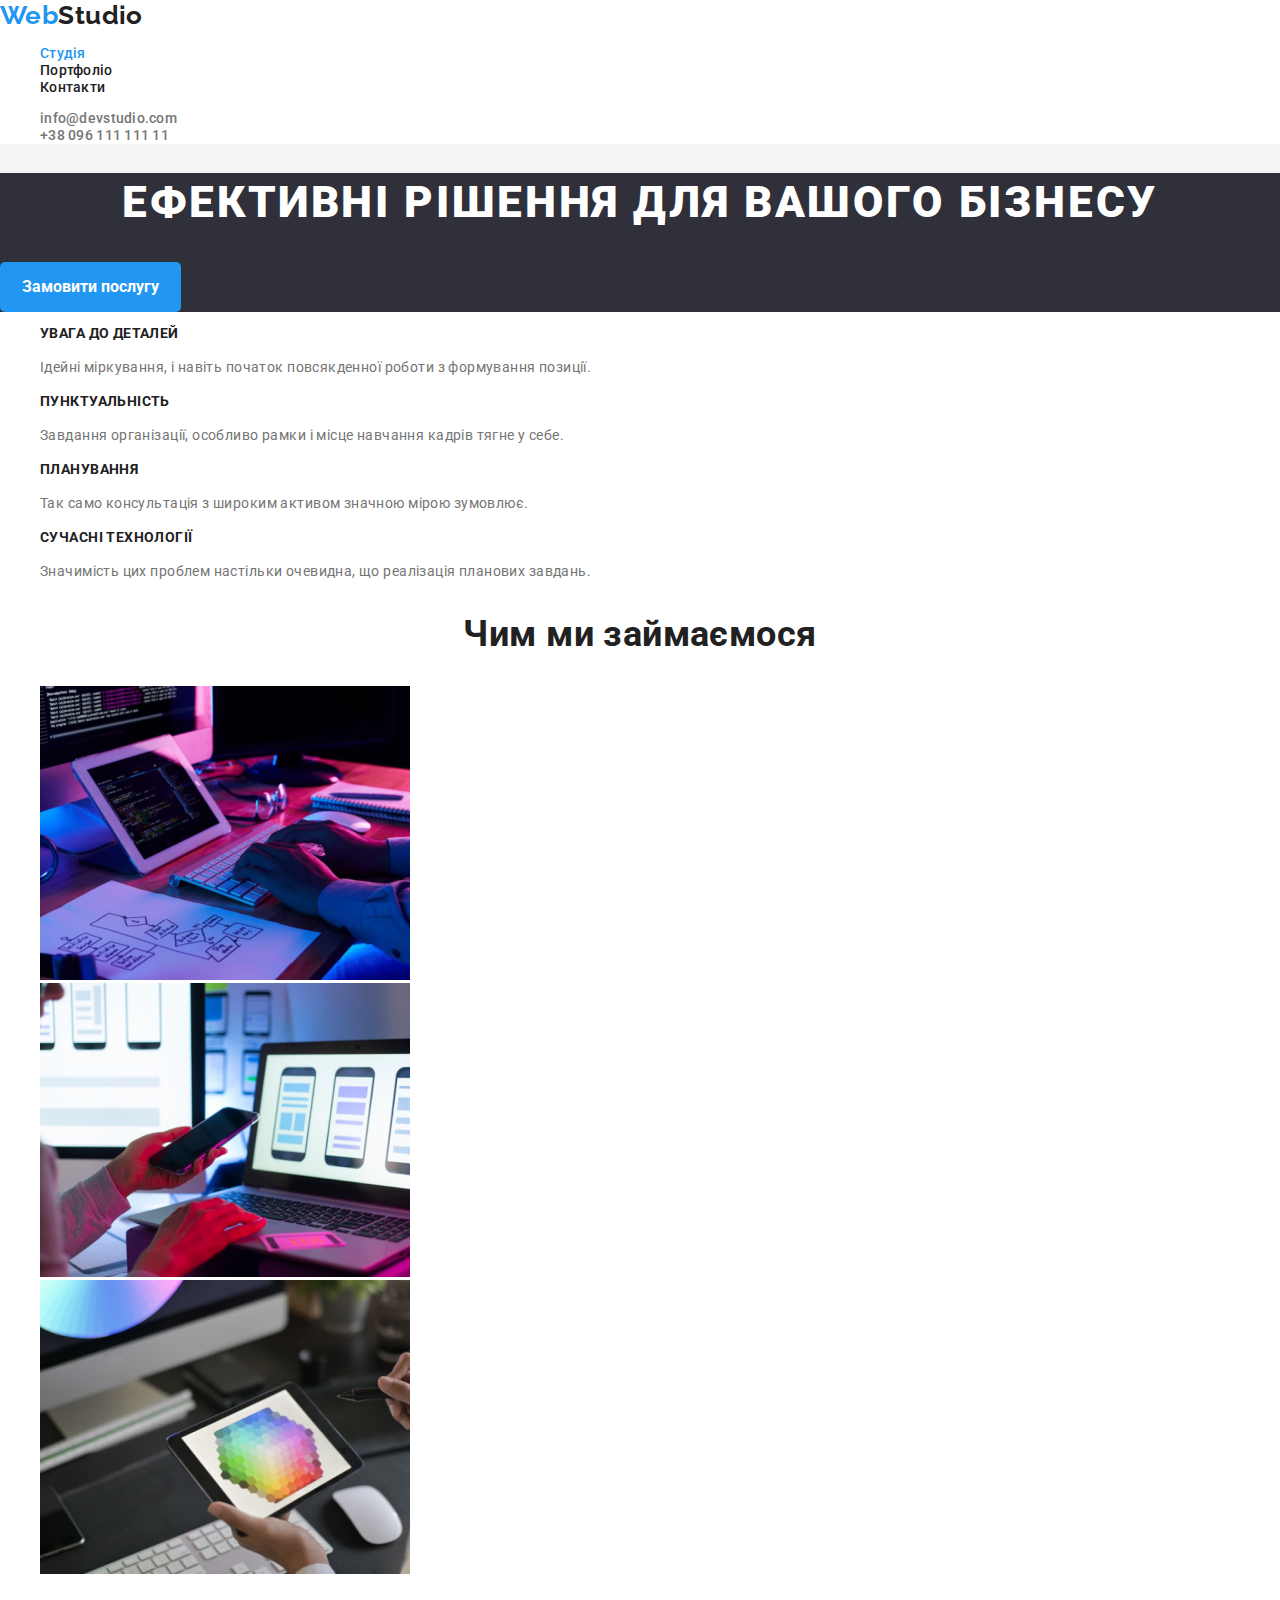
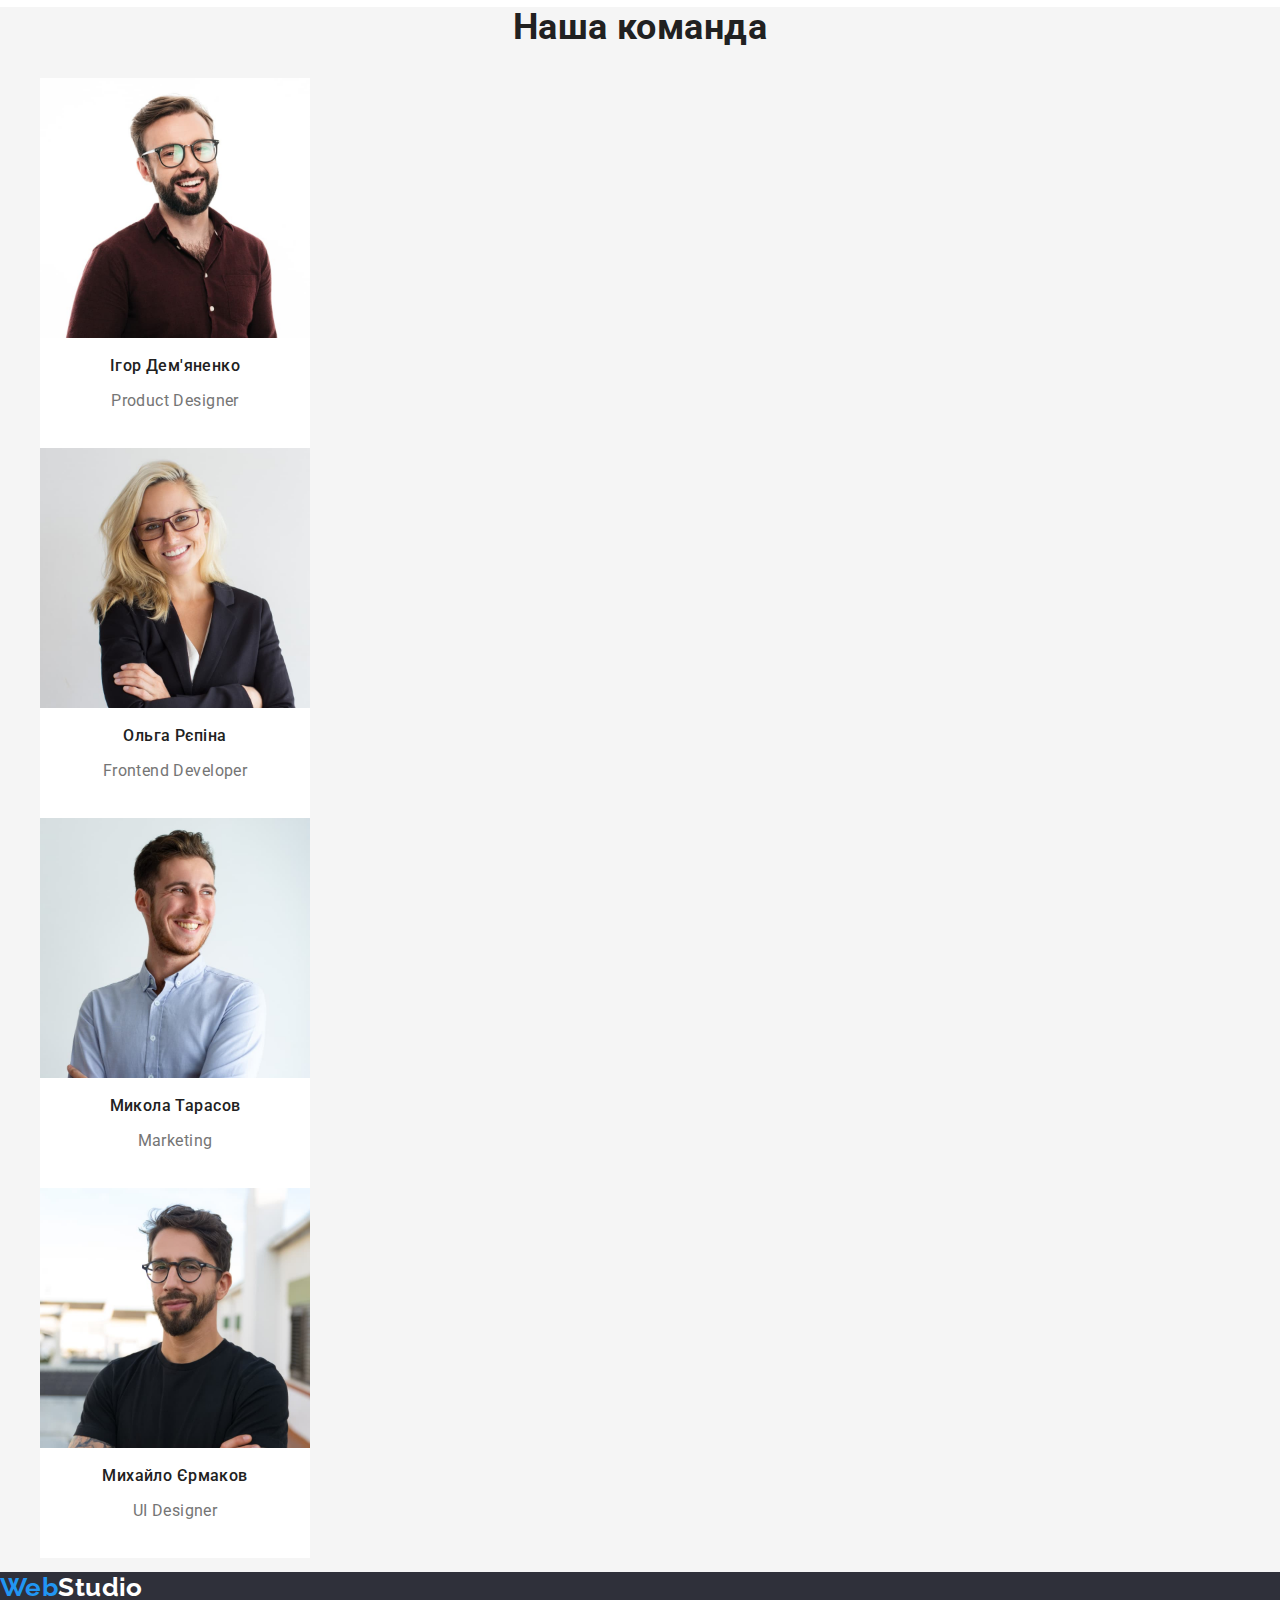
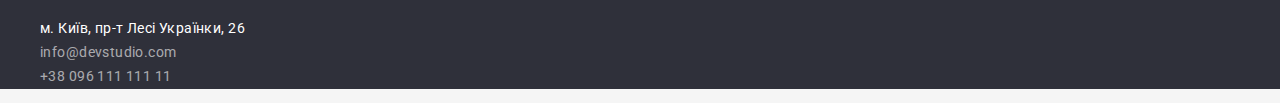
<file: index.html>
<!DOCTYPE html>
<html lang="uk">
  <head>
    <meta charset="UTF-8">
    <meta http-equiv="X-UA-Compatible" content="IE=edge">
    <meta name="viewport" content="width=device-width, initial-scale=1.0">
    <link rel="stylesheet" href="https://cdnjs.cloudflare.com/ajax/libs/modern-normalize/1.0.0/modern-normalize.min.css"/>
    <link rel="preconnect" href="https://fonts.googleapis.com">
    <link rel="preconnect" href="https://fonts.gstatic.com" crossorigin>
    <link href="https://fonts.googleapis.com/css2?family=Raleway:wght@700&family=Roboto:wght@400;500;700;900&display=swap" rel="stylesheet">
    <link rel="stylesheet" href="css/styles.css">
    <title>WebStudio</title>
  </head>
  <body>
<!-- header section -->
      <header class="page-header">  
    <!-- main links -->
          <nav>
    <!-- logo -->
            <a href="./index.html" class="logo-style text-decoration-none">
                 <span class="current">Web</span>Studio
            </a>
            <ul class="list-style-none">
                <li>
                  <a href="./index.html" class="nav-link text-decoration-none current">Студія</a>
                </li>
                <li>
                  <a href="./portfolio.html" class="nav-link text-decoration-none">Портфоліо</a>
                </li>
                <li>
                  <a href="" class="nav-link text-decoration-none">Контакти</a>
                </li>
            </ul>
          </nav>
    <!-- contact links -->
            <ul class="list-style-none">
                <li>
                  <a href="mailto:nfo@devstudio.com" class="contact-link text-decoration-none" >info@devstudio.com</a>
                </li>
                <li>
                  <a href="tel:+3809611111111" class="contact-link text-decoration-none">+38 096 111 111 11</a>
                </li>
            </ul>
      </header>
<!-- main section -->
    <main class="page-main">
<!-- proposition section-->
        <section class="hero">
              <h1 class="hero-title">
                Ефективні рішення для вашого бізнесу
              </h1>
        <!-- order button -->
              <button type="button" class="order-button">Замовити послугу</button>
        </section>
<!-- benefits section-->
        <section>
            <h2 class="hidden-content">Переваги</h2>
            <ul class="list-style-none">
              <li>
                <h3 class="benefits-title">Увага до деталей</h3>
                <p class="benefits-description">Ідейні міркування, і навіть початок повсякденної роботи з формування позиції.</p>
              </li>
              <li>
                <h3 class="benefits-title">Пунктуальність</h3>
                <p class="benefits-description">Завдання організації, особливо рамки і місце навчання кадрів тягне у себе.</p>
              </li>
              <li>
                <h3 class="benefits-title">Планування</h3>
                <p class="benefits-description">Так само консультація з широким активом значною мірою зумовлює.</p>
              </li>
              <li>
                <h3 class="benefits-title">Сучасні технології</h3>
                <p class="benefits-description">Значимість цих проблем настільки очевидна, що реалізація планових завдань.</p>
              </li>
            </ul>
        </section>
<!-- action section -->
        <section>
          <h2 class="section-title">Чим ми займаємося</h2>
          <ul class="list-style-none">
            <li>
                <img src="./images/activity1.jpg" width="370" height="294" alt="Програмування">
            </li>
            <li>
                <img src="./images/activity2.jpg" width="370" height="294" alt="UX-дезайн">
            </li>
            <li>
                <img src="./images/activity3.jpg" width="370" height="294" alt="UI-дезайн">
            </li>
          </ul>
        </section>
<!-- team section -->
       <section class="team">
          <h2 class="section-title">Наша команда</h2>
          <ul class="list-style-none">
              <li class="team-member">
                  <img src="./images/team1.jpg" width="270" height="260" alt="member of our team">
                  <h3 class="team-name">Ігор Дем'яненко</h3>
                  <p class="team-position">Product Designer</p>
              </li>
              <li class="team-member">
                  <img src="./images/team2.jpg" width="270" height="260" alt="member of our team">
                  <h3 class="team-name">Ольга Рєпіна</h3>
                  <p class="team-position">Frontend Developer</p>
              </li>
              <li class="team-member">
                  <img src="./images/team3.jpg" width="270" height="260" alt="member of our team">
                  <h3 class="team-name">Микола Тарасов</h3>
                  <p class="team-position">Marketing</p>
              </li>
              <li class="team-member">
                  <img src="./images/team4.jpg" width="270" height="260" alt="member of our team">
                  <h3 class="team-name">Михайло Єрмаков</h3>
                  <p class="team-position">UI Designer</p>
              </li>
          </ul>
       </section>
    </main>
<!-- footer section -->
    <footer  class="page-footer">
      <!-- logo -->
      <a href="./index.html" class="logo-style text-decoration-none">
          <span class="current">Web</span>Studio
      </a>
      <!-- contacts  -->
      <address  class="page-footer">
        <ul class="list-style-none">
            <li>
              <a href="" class="adress text-decoration-none">м. Київ, пр-т Лесі Українки, 26</a>        
            </li>
            <li>
              <a href="mailto:info@devstudio.com" class="footer-link text-decoration-none">info@devstudio.com</a>
            </li>
            <li>
              <a href="tel:+3809611111111" class="footer-link text-decoration-none">+38 096 111 111 11</a>
            </li>
        </ul>
      </address>
    </footer>
  </body>
</html>
</file>
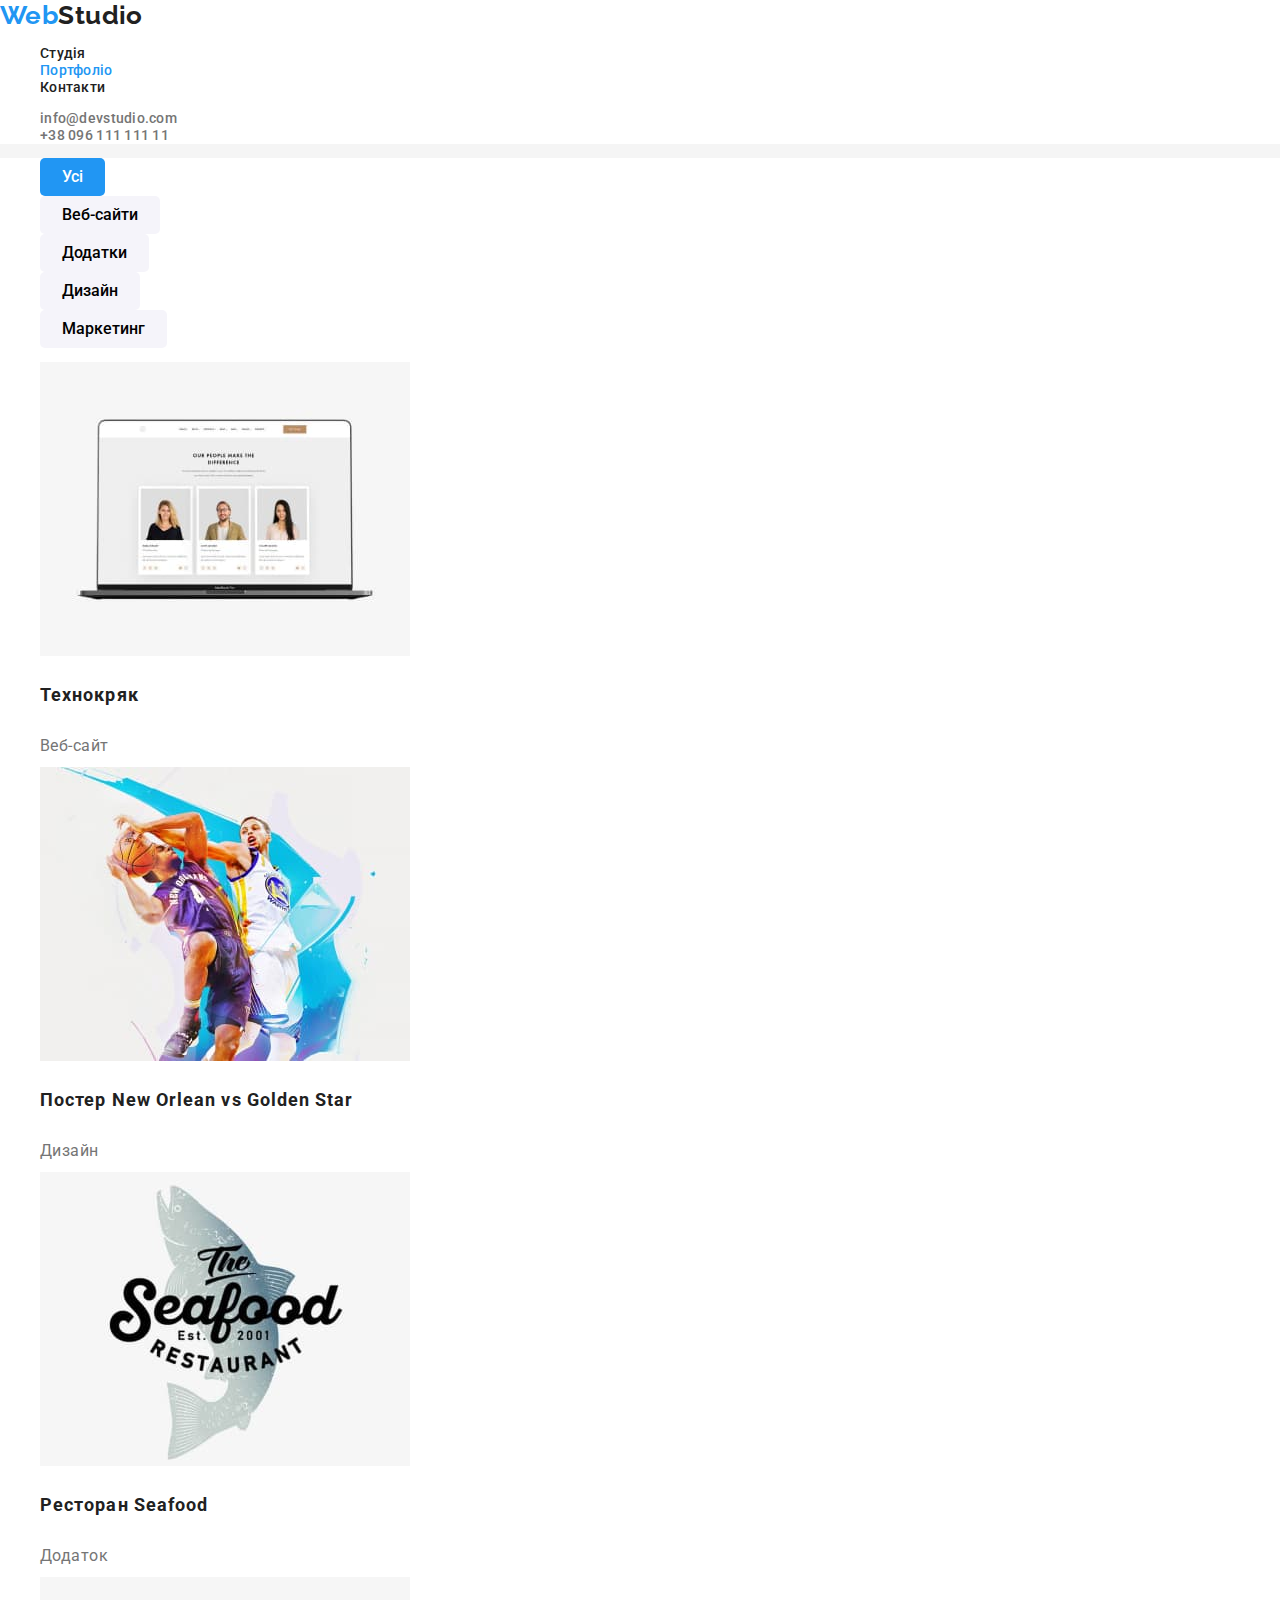
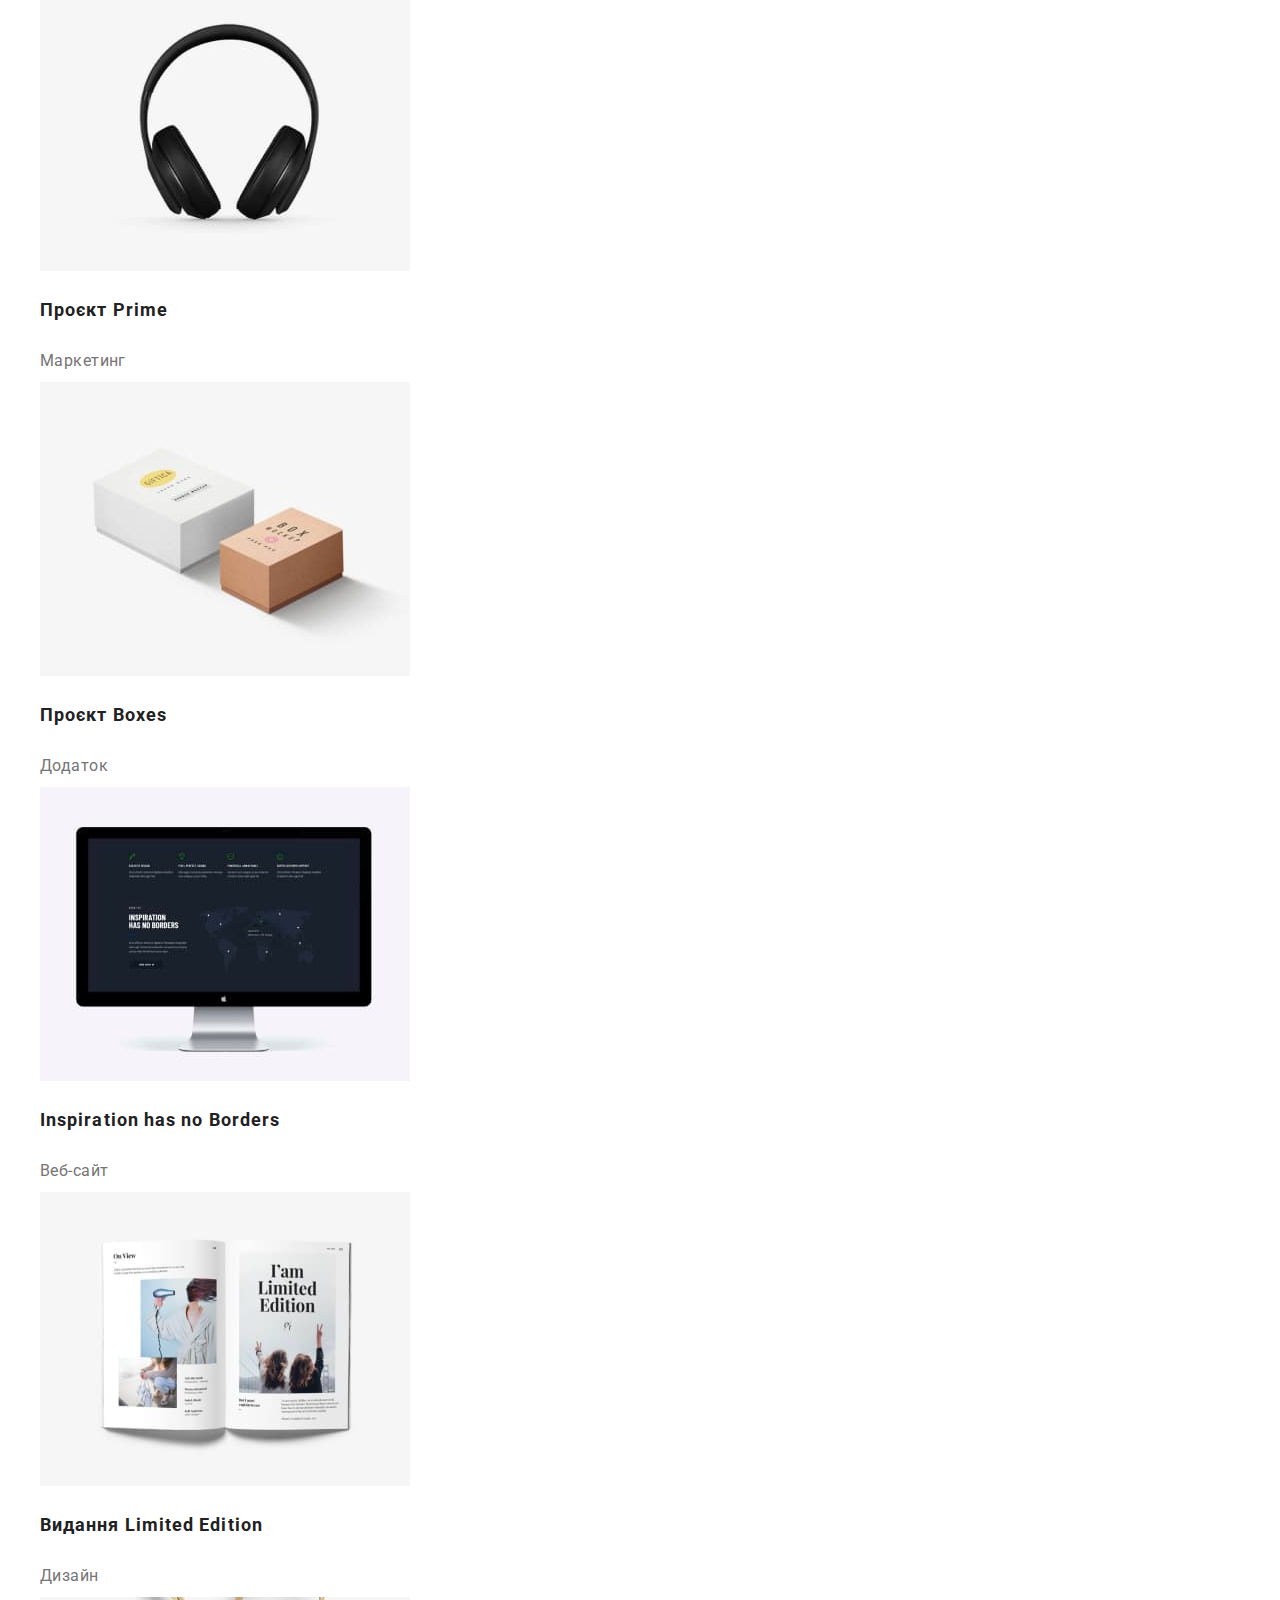
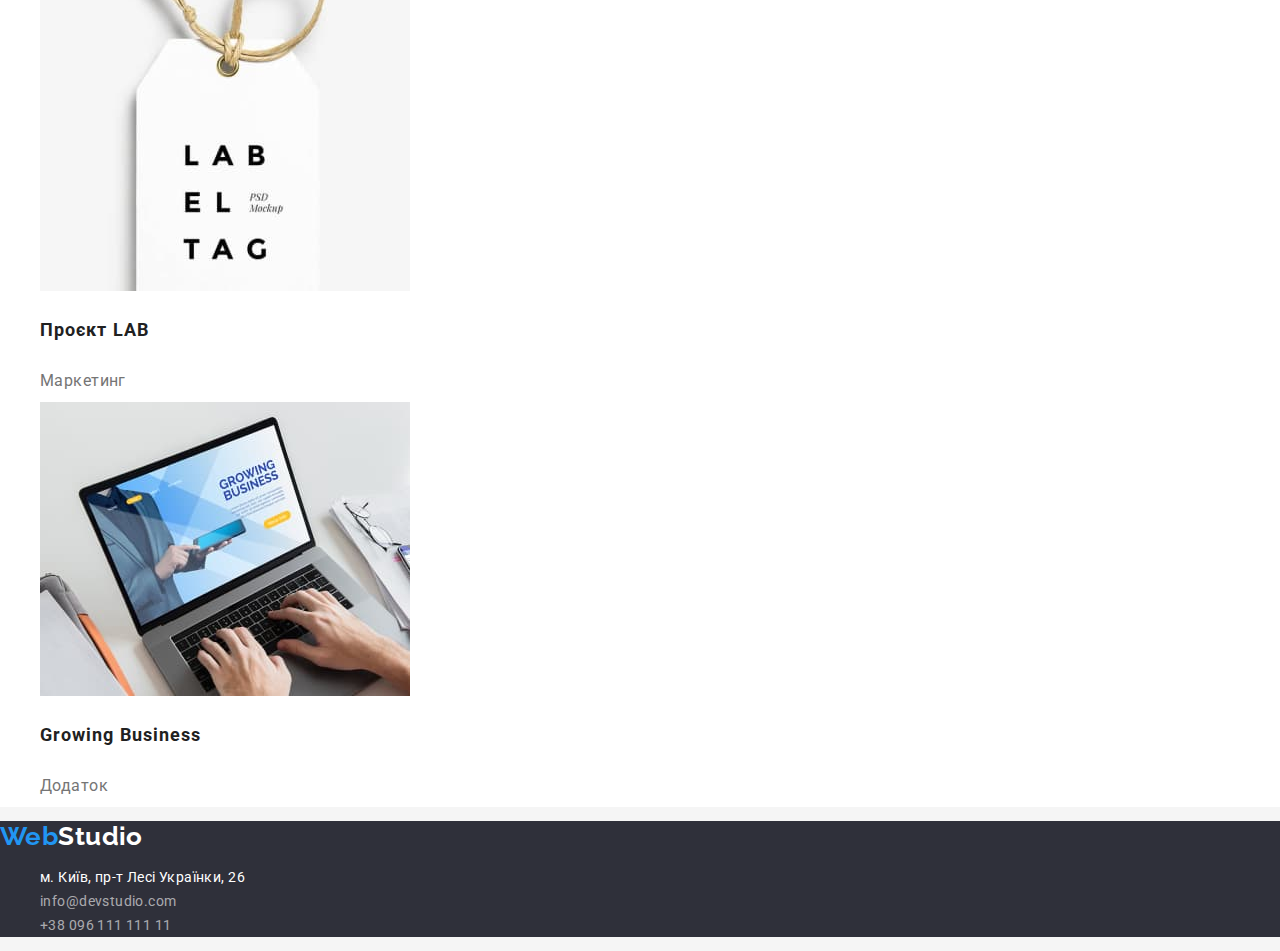
<file: portfolio.html>
<!DOCTYPE html>
<html lang="uk">
<head>
    <meta charset="UTF-8">
    <meta http-equiv="X-UA-Compatible" content="IE=edge">
    <meta name="viewport" content="width=device-width, initial-scale=1.0">
    <link rel="stylesheet" href="https://cdnjs.cloudflare.com/ajax/libs/modern-normalize/1.0.0/modern-normalize.min.css"/>
    <link rel="preconnect" href="https://fonts.googleapis.com">
    <link rel="preconnect" href="https://fonts.gstatic.com" crossorigin>
    <link href="https://fonts.googleapis.com/css2?family=Raleway:wght@700&family=Roboto:wght@400;500;700;900&display=swap" rel="stylesheet">
    <link rel="stylesheet" href="css/styles.css">
    <title>Portfolio</title>

</head>
<body>
<!-- header section -->
<header class="page-header">  
    <!-- main links -->
          <nav>
    <!-- logo -->
            <a href="./index.html" class="logo-style text-decoration-none">
                 <span class="current">Web</span>Studio
            </a>
            <ul class="list-style-none">
                <li>
                  <a href="./index.html" class="nav-link text-decoration-none">Студія</a>
                </li>
                <li>
                  <a href="./portfolio.html" class="nav-link text-decoration-none current">Портфоліо</a>
                </li>
                <li>
                  <a href="" class="nav-link text-decoration-none">Контакти</a>
                </li>
            </ul>
          </nav>
    <!-- contact links -->
            <ul class="list-style-none">
                <li>
                  <a href="mailto:nfo@devstudio.com" class="contact-link text-decoration-none" >info@devstudio.com</a>
                </li>
                <li>
                  <a href="tel:+3809611111111" class="contact-link text-decoration-none">+38 096 111 111 11</a>
                </li>
            </ul>
      </header>
<!-- main section -->
    <main class="page-main">
        <section>
            <h1 class="hidden-content">Портфоліо</h1>
<!-- filters -->
            <ul class="list-style-none">
                <li>
                    <button type="button" class="filter-button-style active">Усі</button>
                </li>
                <li>
                    <button type="button" class="filter-button-style">Веб-сайти</button>
                </li>
                <li>
                    <button type="button" class="filter-button-style">Додатки</button>
                </li>
                <li>
                    <button type="button" class="filter-button-style">Дизайн</button>
                </li>
                <li>
                    <button type="button" class="filter-button-style">Маркетинг</button>
                </li>
            </ul>
<!-- projects -->
            <ul class="list-style-none">
                <li class="project">
                    <img src="./images/pf_001.jpg" width="370" height="294" alt="Веб-сайт">
                    <h3 class="project-title">Технокряк</h3>
                    <p class="project-type">Веб-сайт</p>                    
                </li>
                <li class="project">
                    <img src="./images/pf_002.jpg" width="370" height="294" alt="Дизайн">
                    <h3 class="project-title">Постер New Orlean vs Golden Star</h3>
                    <p class="project-type">Дизайн</p>                    
                </li>
                <li class="project">
                    <img src="./images/pf_003.jpg" width="370" height="294" alt="Додаток">
                    <h3 class="project-title">Ресторан Seafood</h3>
                    <p class="project-type">Додаток</p>                    
                </li>
                <li class="project">
                    <img src="./images/pf_004.jpg" width="370" height="294" alt="Маркетинг">
                    <h3 class="project-title">Проєкт Prime</h3>
                    <p class="project-type">Маркетинг</p>                    
                </li>
                <li class="project">
                    <img src="./images/pf_005.jpg" width="370" height="294" alt="Додаток">
                    <h3 class="project-title">Проєкт Boxes</h3>
                    <p class="project-type">Додаток</p>                    
                </li>
                <li class="project">
                    <img src="./images/pf_006.jpg" width="370" height="294" alt="Веб-сайт">
                    <h3 class="project-title">Inspiration has no Borders</h3>
                    <p class="project-type">Веб-сайт</p>                    
                </li>
                <li class="project">
                    <img src="./images/pf_007.jpg" width="370" height="294" alt="Дизайн">
                    <h3 class="project-title">Видання Limited Edition</h3>
                    <p class="project-type">Дизайн</p>                    
                </li>
                <li class="project">
                    <img src="./images/pf_008.jpg" width="370" height="294" alt="Маркетинг">
                    <h3 class="project-title">Проєкт LAB</h3>
                    <p class="project-type">Маркетинг</p>                    
                </li>
                <li class="project">
                    <img src="./images/pf_009.jpg" width="370" height="294" alt="Додаток">
                    <h3 class="project-title">Growing Business</h3>
                    <p class="project-type">Додаток</p>
                </li>
            </ul>
        </section>
    </main>
<!-- footer section -->
<footer  class="page-footer">
    <!-- logo -->
    <a href="./index.html" class="logo-style text-decoration-none">
        <span class="current">Web</span>Studio
    </a>
    <!-- contacts  -->
    <address  class="page-footer">
      <ul class="list-style-none">
          <li>
            <a href="" class="adress text-decoration-none">м. Київ, пр-т Лесі Українки, 26</a>        
          </li>
          <li>
            <a href="mailto:info@devstudio.com" class="footer-link text-decoration-none">info@devstudio.com</a>
          </li>
          <li>
            <a href="tel:+3809611111111" class="footer-link text-decoration-none">+38 096 111 111 11</a>
          </li>
      </ul>
    </address>
  </footer>
</body>
</html>
</file>
<file: css/styles.css>
/* **************************************** */
/* all styles: index.html + portfolio.html  */

:root{
    /* -----colors palette */
    --main-font-color:#212121;
    --submain-font-color:#757575;
    --body-background-color:#F5F5F5;
    --buttons-color:#F5F4FA;
    --accent-color:#2196F3;
    --contrast-sections-color:#2F303A;
    --contrast-text-color:#ffffff;
    --transparent-text-color:rgba(255, 255, 255, 0.6);
  }

body{
    font-family: 'Roboto','Raleway', sans-serif;
    background-color: var(--body-background-color);
    color: var(--main-font-color);
    font-size: 14px;
    letter-spacing: 0.03em;

}


/*-----remove dots from lists */
.list-style-none{
    list-style: none;
}
/* -----hide h1, h2... */
.hidden-content{
    position: absolute; 
    width: 1px; 
    height: 1px; 
    margin: -1px; 
    border: 0; 
    padding: 0; 
    white-space: nowrap; 
    clip-path: inset(100%); 
    clip: rect(0 0 0 0); 
    overflow: hidden; 
}
/* -----remove lines under links */
.text-decoration-none{
    text-decoration: none;
}

/* -----logo style */
.logo-style{
    font-family: 'Raleway';
    font-style: normal;
    font-weight: 700;
    font-size: 26px;
    line-height: 1.19;
    color:inherit;
}

.logo-studio-footer{
    color: var(--contrast-text-color);
}


/*-----page header style */
.page-header{
    background-color: var(--contrast-text-color);
    
}

.nav-link{
    color: inherit;
    font-weight: 500;
    line-height: 1.14;
    letter-spacing: 0.02em;
}
.contact-link{
    color: var(--submain-font-color);
    font-weight: 500;
    line-height: 1.14;
    letter-spacing: 0.02em;
}



/*-----page-main style*/
.page-main{
    background-color: var(--contrast-text-color);
}


/*-----page-footer style*/
.page-footer{
    background-color: var(--contrast-sections-color);
    color: var(--contrast-text-color);
}
.footer-link{
    font-style: normal; /* italic off */
    line-height: 1.71;
    color: var(--transparent-text-color);
}
.adress{
    font-style: normal; /* italic off */
    line-height: 1.71;
    color: inherit;
} 
.nav-link:hover,
.nav-link:focus,
.contact-link:hover,
.contact-link:focus,
.footer-link:hover,
.footer-link:focus{
    color: var(--accent-color);
}

/* ***************** */
/* index.html styles */

.hero{
    background-color: var(--contrast-sections-color);
}
.hero-title{
    font-weight: 900;
    font-size: 44px;
    line-height: 1.36;
    text-align: center;
    letter-spacing: 0.06em;
    text-transform: uppercase;
    color: var(--contrast-text-color);
}
.order-button{
    border-style: none;
    background-color: var(--accent-color);
    height: 50px;
    border-radius: 5px;

    font-weight: 700;
    font-size: 16px;
    line-height: 2.38;
    text-align: center;
    padding: 1px 22px;
    margin-right: 8px;
    cursor: pointer;
    color: var(--contrast-text-color);
}

.benefits-title{
    line-height: 1.14;
    font-size: 14px;
    text-transform: uppercase;   
}
.benefits-description{
    line-height: 1.71;    
    color: var(--submain-font-color);
}
.team{
    background-color: var(--body-background-color);
}
.team-member{
    background-color: var(--contrast-text-color);
    width: 270px;
    height: 370px;
}
.team-name{
    font-weight: 500;
    font-size: 16px;
    line-height: 1.18;
    text-align: center;
}
.team-position{
    font-size: 16px;
    line-height: 1.18;
    text-align: center;
    color: var(--submain-font-color);
}
.section-title{
    font-size: 36px;
    line-height: 1.16;
    text-align: center;
}


/* ********************* */
/* portfolio.html styles */

.filter-button-style{
    border-style: none;
    border-radius: 5px;
    background-color: var(--buttons-color);
    height: 38px;

    font-weight: 500;
    font-size: 16px;
    line-height: 1.62;
    text-align: center;
    padding: 1px 22px;
    margin-right: 8px;
    font-style: inherit;
    cursor: pointer;
}
.filter-button-style:hover,
.filter-button-style:focus{
    background-color: var(--accent-color);
    color: var(--contrast-text-color);
}

.project{
    width: 370px;
    height: 405px;
}
.project-title{
    font-size: 18px;
    line-height: 2;
    letter-spacing: 0.06em;
}
.project-type{
    font-size: 16px;
    line-height: 1.88;
    color: var(--submain-font-color);
}

.current{
    color: var(--accent-color);
}
.active{
    background-color: var(--accent-color);
    color: var(--contrast-text-color);
}
</file>
